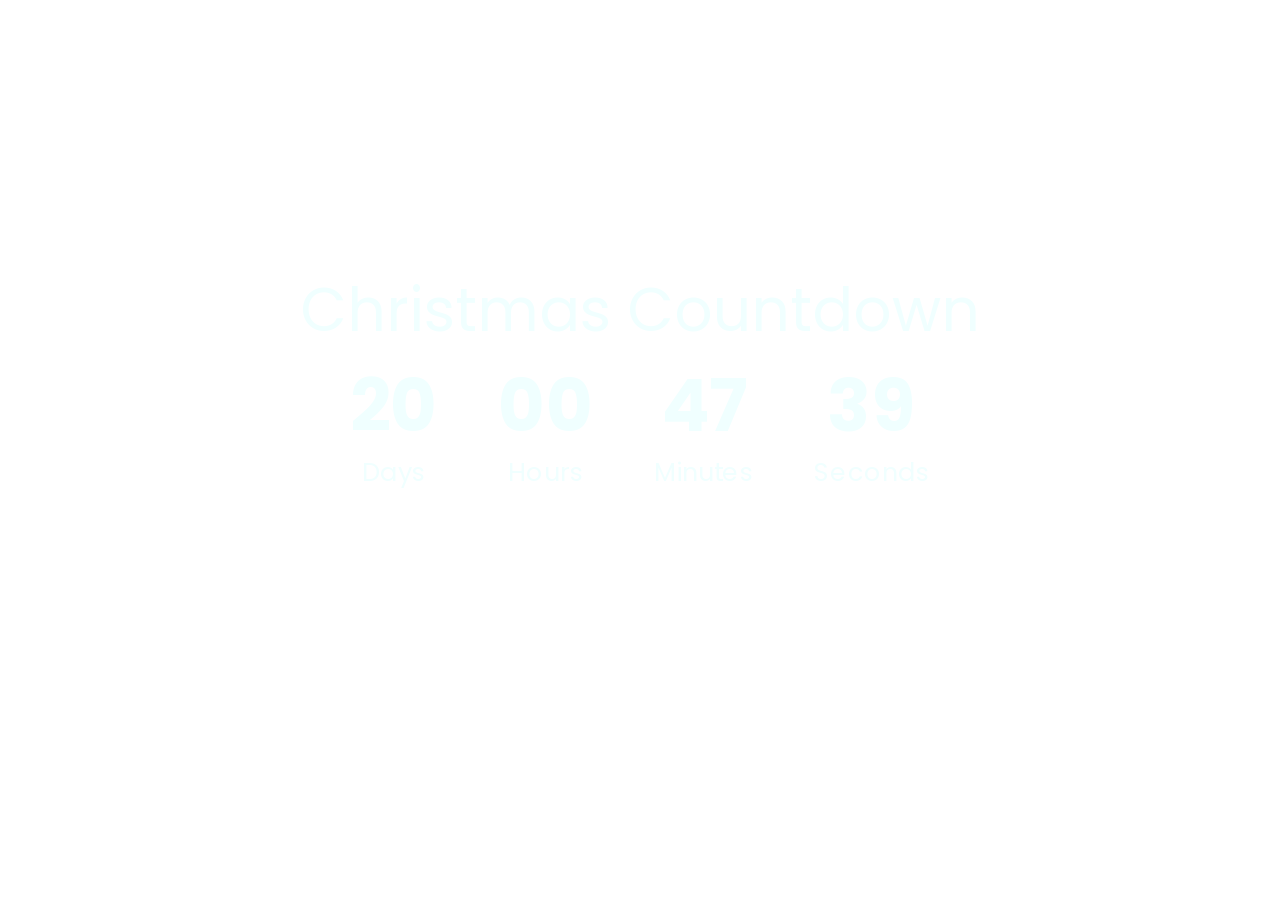
<file: index.html>
<!doctype html>
<html lang="en">
  <head>
    <!-- Required meta tags -->
    <meta charset="utf-8">
    <meta name="viewport" content="width=device-width, initial-scale=1, shrink-to-fit=no">

    <!-- Bootstrap CSS -->
    <link rel="stylesheet" href="https://stackpath.bootstrapcdn.com/bootstrap/4.3.1/css/bootstrap.min.css" integrity="sha384-ggOyR0iXCbMQv3Xipma34MD+dH/1fQ784/j6cY/iJTQUOhcWr7x9JvoRxT2MZw1T" crossorigin="anonymous">
    <link rel="stylesheet" href="styles.css">
    <title>Countdown Timer</title>
  </head>
  <body>
    <h1>Christmas Countdown</h1>
    <div id="countdown" class="countdown">
        <div class="time">
            <h2 id="days"></h2>
            <small>Days</small>
        </div>

        <div class="time">
            <h2 id="hours"></h2>
            <small>Hours</small>
        </div>

        <div class="time">
            <h2 id="minutes"></h2>
            <small>Minutes</small>
        </div>

        <div class="time">
            <h2 id="seconds"></h2>
            <small>Seconds</small>
        </div>

    </div>
    <script src="app.js"></script>
  </body>
</html>
</file>
<file: styles.css>
@import url('https://fonts.googleapis.com/css2?family=Poppins:wght@300;400;700&display=swap');

* {
    box-sizing: border-box;
}

body {
    background-image: url(https://images.unsplash.com/photo-1482517967863-00e15c9b44be?ixlib=rb-1.2.1&ixid=MnwxMjA3fDB8MHxwaG90by1wYWdlfHx8fGVufDB8fHx8&auto=format&fit=crop&w=1470&q=80);
    background-repeat: no-repeat;
    background-size: cover;
    background-position: center center;
    height: 100vh;
    font-family: "poppins", sans-serif;
    color: azure;
    display: flex;
    flex-direction: column;
    align-items: center;
    justify-content: center;
    text-align: center;
    margin: 0;
    overflow: hidden;
}

h1 {
    font-weight: normal;
    font-size: 60px;
    margin: -150px 0 40px;
}

.countdown {
    display: flex;
    transform: scale(2);
}

.time {
    display: flex;
    flex-direction: column;
    align-items: center;
    justify-content: center;
    margin: 15px;
}

.time h2{
    font-weight: bold;
    font-size: 36px;
    line-height: 1;
    margin: 0 0 5px
}

@media (max-width:500px) {
    h1{
        font-size: 45px;
    }
    .time {
        margin: 5px;
    }
    .time h2 {
        font-size: 12px;
    }
    .time small {
        font-size: 10px;
    }
}
</file>
